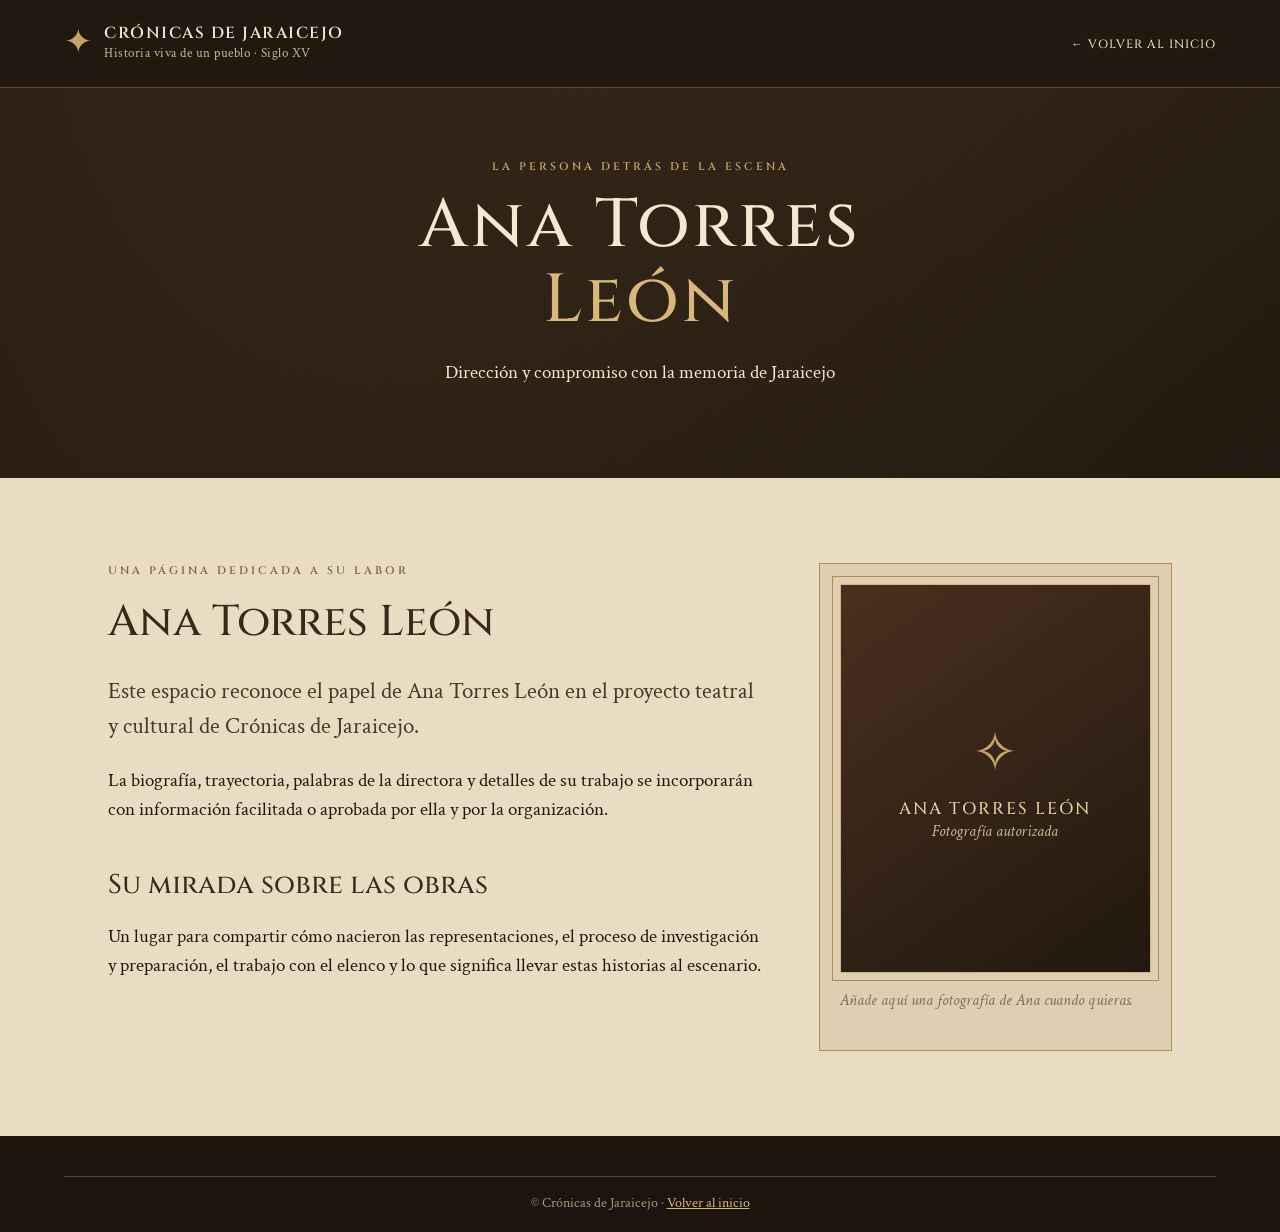
<file: ana-torres-leon.html>
<!DOCTYPE html>
<html lang="es"><head><meta charset="UTF-8"><meta name="viewport" content="width=device-width, initial-scale=1.0">
<title>Ana Torres León | Crónicas de Jaraicejo</title><link rel="stylesheet" href="styles.css"></head>
<body>
<header class="site-header"><a class="brand" href="index.html"><span class="brand-mark">✦</span><span><strong>CRÓNICAS DE JARAICEJO</strong><small>Historia viva de un pueblo · Siglo XV</small></span></a><a class="back-link" href="index.html">← Volver al inicio</a></header>
<main>
<section class="subhero subhero-director"><div class="subhero-content"><p class="eyebrow">La persona detrás de la escena</p><h1>Ana Torres<br><em>León</em></h1><p>Dirección y compromiso con la memoria de Jaraicejo</p></div></section>
<section class="section-wrap detail-layout"><div><p class="eyebrow dark">Una página dedicada a su labor</p><h2>Ana Torres León</h2><p class="lead">Este espacio reconoce el papel de Ana Torres León en el proyecto teatral y cultural de Crónicas de Jaraicejo.</p><p>La biografía, trayectoria, palabras de la directora y detalles de su trabajo se incorporarán con información facilitada o aprobada por ella y por la organización.</p><h2 class="subheading">Su mirada sobre las obras</h2><p>Un lugar para compartir cómo nacieron las representaciones, el proceso de investigación y preparación, el trabajo con el elenco y lo que significa llevar estas historias al escenario.</p></div><aside class="detail-aside"><div class="portrait-placeholder portrait-large"><span>✧</span><strong>ANA TORRES LEÓN</strong><small>Fotografía autorizada</small></div><p class="note">Añade aquí una fotografía de Ana cuando quieras.</p></aside></section>
</main><footer><div class="copyright">© Crónicas de Jaraicejo · <a href="index.html">Volver al inicio</a></div></footer><script src="script.js"></script></body></html>
</file>
<file: styles.css>
@import url('https://fonts.googleapis.com/css2?family=Cinzel:wght@400;500;600;700&family=Crimson+Text:ital,wght@0,400;0,600;1,400;1,600&display=swap');
:root{--ink:#21180f;--brown:#3b281b;--brown2:#5b3b25;--gold:#c6a36b;--cream:#f1e6d0;--paper:#e8dcc3;--muted:#b9a88d;--line:rgba(198,163,107,.38)}
*{box-sizing:border-box}html{scroll-behavior:smooth}body{margin:0;background:var(--paper);color:var(--ink);font-family:'Crimson Text',Georgia,serif;font-size:19px;line-height:1.55}.topline{height:5px;background:linear-gradient(90deg,#5d321c,#d2b47a,#5d321c)}
.site-header{min-height:88px;padding:15px clamp(20px,5vw,76px);background:#21180f;color:var(--cream);display:flex;align-items:center;justify-content:space-between;gap:25px;border-bottom:1px solid var(--line);position:relative;z-index:5}.brand{display:flex;align-items:center;gap:12px;color:inherit;text-decoration:none}.brand-mark{color:var(--gold);font-size:34px}.brand strong,.brand small{display:block}.brand strong{font:600 16px 'Cinzel',serif;letter-spacing:1.5px}.brand small{font-size:13px;color:#c8b99e;letter-spacing:.5px}.main-nav{display:flex;gap:26px;align-items:center}.main-nav a,.back-link{font:500 12px 'Cinzel',serif;letter-spacing:1px;color:#e8dcc3;text-decoration:none;text-transform:uppercase}.main-nav a:hover,.back-link:hover{color:var(--gold)}.menu-toggle{display:none;background:none;color:var(--cream);border:1px solid var(--line);padding:7px 10px;font-size:22px}
.hero{min-height:650px;position:relative;display:grid;place-items:center;text-align:center;color:#f8edda;background:linear-gradient(120deg,rgba(23,16,10,.92),rgba(43,28,17,.54)),url('assets/images/portada.jpg') center/cover,#48301e;overflow:hidden}.hero:after{content:"";position:absolute;inset:18px;border:1px solid rgba(210,180,122,.48);pointer-events:none}.hero-content{position:relative;z-index:1;max-width:850px;padding:90px 25px}.eyebrow{font:600 11px 'Cinzel',serif;letter-spacing:3px;text-transform:uppercase;color:var(--gold);margin:0 0 15px}.eyebrow.dark{color:#8a6037}.hero h1,.subhero h1{font:500 clamp(42px,7vw,82px)/1.1 'Cinzel',serif;letter-spacing:3px;margin:10px 0}.hero h1 em,.subhero h1 em{font-style:normal;color:#d8b77e}.ornament{color:var(--gold);letter-spacing:4px;margin:18px 0;font-size:17px}.hero-subtitle{font:italic 27px 'Crimson Text',serif;margin:12px 0}.hero-copy{font-size:20px;color:#e4d7c1;max-width:600px;margin:0 auto 30px}.button{display:inline-block;text-decoration:none;padding:13px 24px;font:600 11px 'Cinzel',serif;letter-spacing:1.5px;text-transform:uppercase}.button-gold{background:var(--gold);color:#21180f;border:1px solid #e0c58f}.button-gold:hover{background:#e0c58f}.hero-caption{position:absolute;bottom:27px;right:clamp(25px,5vw,75px);font-style:italic;color:#d2c1a5;font-size:15px}
.section-wrap{max-width:1120px;margin:auto;padding:85px 28px}.intro{text-align:center;max-width:900px}.intro h2,.section-wrap h2,.director h2{font:500 clamp(30px,4vw,43px) 'Cinzel',serif;margin:0;color:var(--brown)}.lead{font-size:23px;line-height:1.5;color:#493728}.note{font-size:16px;color:#806e58;font-style:italic}.dark-ornament{color:#997447}.works-section,.gallery-section{background:#2a1e15;color:var(--cream);background-image:radial-gradient(ellipse at top,rgba(130,88,48,.2),transparent 65%)}.works-section h2,.gallery-section h2{color:#f0e3cc}.works-section .section-wrap,.gallery-section .section-wrap{text-align:center}.work-grid{display:grid;grid-template-columns:1fr 1fr;gap:28px;margin-top:38px;text-align:left}.work-card{background:#f0e5d1;color:var(--ink);box-shadow:0 15px 35px #130d0980;border:1px solid #b7955e}.work-image{height:245px;position:relative;background:linear-gradient(135deg,#392719,#80603b 55%,#241a12);display:flex;align-items:end;padding:16px}.image-chronicles{background:linear-gradient(130deg,rgba(28,20,13,.35),rgba(28,20,13,.65)),url('assets/images/cronicas-portada.jpg') center/cover,#5b402a}.image-golfines{background:linear-gradient(130deg,rgba(28,20,13,.25),rgba(28,20,13,.72)),url('assets/images/golfines-portada.jpg') center/cover,#392719}.image-label{font:10px 'Cinzel',serif;letter-spacing:1px;color:#f4e7d0;background:#21180fbb;padding:7px 10px}.work-body{padding:25px 28px 30px}.card-kicker{font:10px 'Cinzel',serif;letter-spacing:1.5px;text-transform:uppercase;color:#9b7447;margin:0}.work-body h3{font:500 25px 'Cinzel',serif;margin:8px 0 10px;color:#3b281b}.work-body p{margin-top:0}.text-link{font:600 11px 'Cinzel',serif;letter-spacing:1px;text-transform:uppercase;text-decoration:none;color:#80552e;border-bottom:1px solid #b38c55;padding-bottom:5px}.text-link span{font-size:17px;margin-left:8px}.text-link:hover{color:#b17d3d}
.director{display:grid;grid-template-columns:.8fr 1.2fr;align-items:center;gap:60px}.director-art{min-height:390px;display:grid;place-items:center;background:linear-gradient(145deg,#352318,#80603e);padding:25px;border:1px solid #ae8a55;box-shadow:inset 0 0 0 8px #352318,inset 0 0 0 9px #b38c55}.portrait-placeholder{width:100%;max-width:290px;aspect-ratio:3/4;border:1px solid #d2b77f;background:linear-gradient(145deg,#49301f,#21180f);display:flex;flex-direction:column;justify-content:center;align-items:center;color:#e5d1a6;text-align:center;padding:20px;outline:1px solid #b28a50;outline-offset:7px}.portrait-placeholder span{font-size:55px;color:#c8a36b}.portrait-placeholder strong{font:500 17px 'Cinzel',serif;letter-spacing:2px}.portrait-placeholder small{font-style:italic;color:#c9b99b}.director-copy .lead{margin-bottom:10px}.gallery-intro{max-width:700px;margin:10px auto 35px;color:#d3c3aa}.gallery-grid{display:grid;grid-template-columns:repeat(4,1fr);gap:13px;margin-top:30px}.gallery-tile{min-height:210px;display:flex;align-items:end;justify-content:center;padding:17px;text-decoration:none;color:#f8ecd8;background:linear-gradient(0deg,#17100ddd,transparent 65%),linear-gradient(135deg,#5a402b,#241a12);border:1px solid #98754a;font:11px 'Cinzel',serif;letter-spacing:1px}.tile-one{background-image:linear-gradient(0deg,#17100ddd,transparent 65%),url('assets/images/galeria-01.jpg'),linear-gradient(135deg,#5a402b,#241a12);background-size:cover;background-position:center}.tile-two{background-image:linear-gradient(0deg,#17100ddd,transparent 65%),url('assets/images/galeria-02.jpg'),linear-gradient(135deg,#5a402b,#241a12);background-size:cover;background-position:center}.tile-three{background-image:linear-gradient(0deg,#17100ddd,transparent 65%),url('assets/images/galeria-03.jpg'),linear-gradient(135deg,#5a402b,#241a12);background-size:cover;background-position:center}.tile-four{background-image:linear-gradient(0deg,#17100ddd,transparent 65%),url('assets/images/galeria-04.jpg'),linear-gradient(135deg,#5a402b,#241a12);background-size:cover;background-position:center}.small-hint{font-size:14px;color:#b8a68c;margin-top:22px}.quote-band{text-align:center;padding:65px 20px;background:#dfcfb2;color:#4a3320}.quote-mark{font:80px Georgia;color:#9a7445;height:55px}.quote-band p{font:italic 28px 'Crimson Text',serif;margin:5px}.quote-band span{font:10px 'Cinzel',serif;letter-spacing:2px;color:#8a6037}
footer{background:#1c140e;color:#d9c9ad;padding:40px clamp(22px,5vw,75px) 18px}.footer-inner{max-width:1120px;margin:auto;display:grid;grid-template-columns:1.3fr 1fr 1fr;gap:35px;padding-bottom:28px}.footer-brand{margin-bottom:12px}.footer-note{color:#a9987d;font-style:italic}.footer-links{display:flex;flex-direction:column;gap:8px;font-size:16px}.footer-links strong{font:11px 'Cinzel',serif;letter-spacing:1.5px;color:var(--gold);margin-bottom:5px}.footer-links a{color:#d9c9ad;text-decoration:none}.footer-links a:hover{color:var(--gold)}.footer-links span{color:#a9987d}.copyright{border-top:1px solid #5b4734;text-align:center;padding-top:16px;font-size:14px;color:#a9987d}.copyright a{color:#d8b77e}
.subhero{min-height:390px;display:grid;place-items:center;text-align:center;color:#f4e8d2;background:linear-gradient(100deg,#21180fdd,#21180f88),linear-gradient(135deg,#715033,#21180f)}.subhero-chronicles{background:linear-gradient(100deg,#21180fdd,#21180f88),url('assets/images/cronicas-portada.jpg') center/cover,#4a3220}.subhero-golfines{background:linear-gradient(100deg,#21180fdd,#21180f88),url('assets/images/golfines-portada.jpg') center/cover,#332216}.subhero-director{background:linear-gradient(100deg,#21180fdd,#21180f88),linear-gradient(135deg,#80603e,#21180f)}.subhero-content{padding:60px 20px}.subhero h1{font-size:clamp(42px,6vw,68px)}.detail-layout{display:grid;grid-template-columns:1.3fr .7fr;gap:55px;align-items:start}.detail-layout h2{margin-bottom:18px}.detail-layout p{max-width:720px}.subheading{font-size:27px!important;margin-top:42px!important}.detail-aside{padding:20px;background:#dfcfb2;border:1px solid #b38c55}.photo-slot{min-height:320px;display:grid;place-items:center;text-align:center;padding:20px;color:#ead7b4;background:linear-gradient(135deg,#523821,#20160e);font:12px 'Cinzel',serif;letter-spacing:1px}.golf-photo{background:linear-gradient(135deg,#362216,#735034)}.portrait-large{max-width:none;aspect-ratio:4/5}.back-link{white-space:nowrap}
@media(max-width:850px){.main-nav{gap:13px}.main-nav a{font-size:10px}.director{gap:30px}.gallery-grid{grid-template-columns:repeat(2,1fr)}}
@media(max-width:650px){.site-header{min-height:75px}.brand strong{font-size:12px;letter-spacing:.8px}.brand small{font-size:11px}.brand-mark{font-size:27px}.menu-toggle{display:block}.main-nav{display:none;position:absolute;top:100%;left:0;right:0;background:#21180f;padding:15px 25px 22px;flex-direction:column;align-items:flex-start;border-top:1px solid var(--line)}.main-nav.open{display:flex}.main-nav a{font-size:12px}.hero{min-height:570px}.hero h1{font-size:43px}.hero-subtitle{font-size:23px}.section-wrap{padding:62px 22px}.work-grid,.director,.detail-layout{grid-template-columns:1fr}.director-art{min-height:330px;order:2}.director-copy{order:1}.work-image{height:205px}.gallery-grid{grid-template-columns:1fr 1fr}.gallery-tile{min-height:155px;font-size:10px}.footer-inner{grid-template-columns:1fr;gap:25px}.back-link{font-size:9px}.subhero{min-height:310px}.detail-aside{max-width:450px}.hero-caption{font-size:12px}}
</file>
